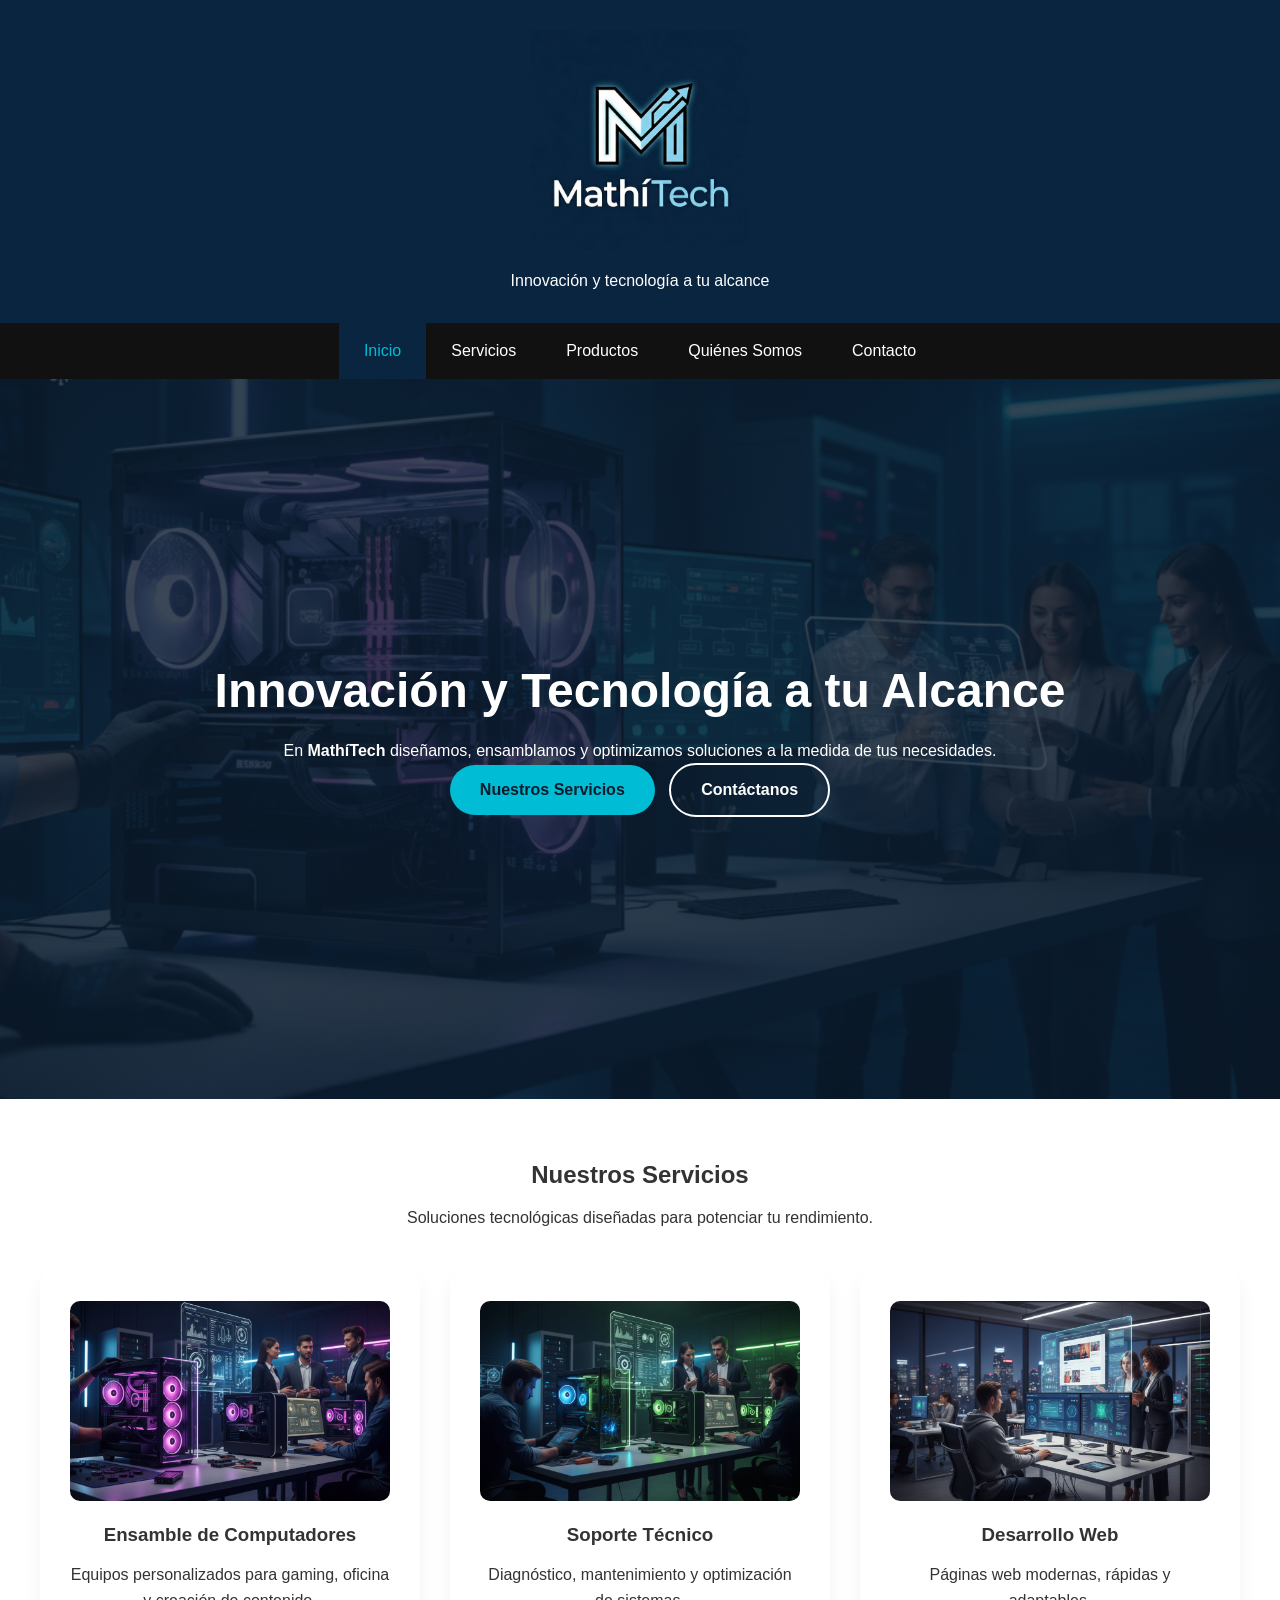
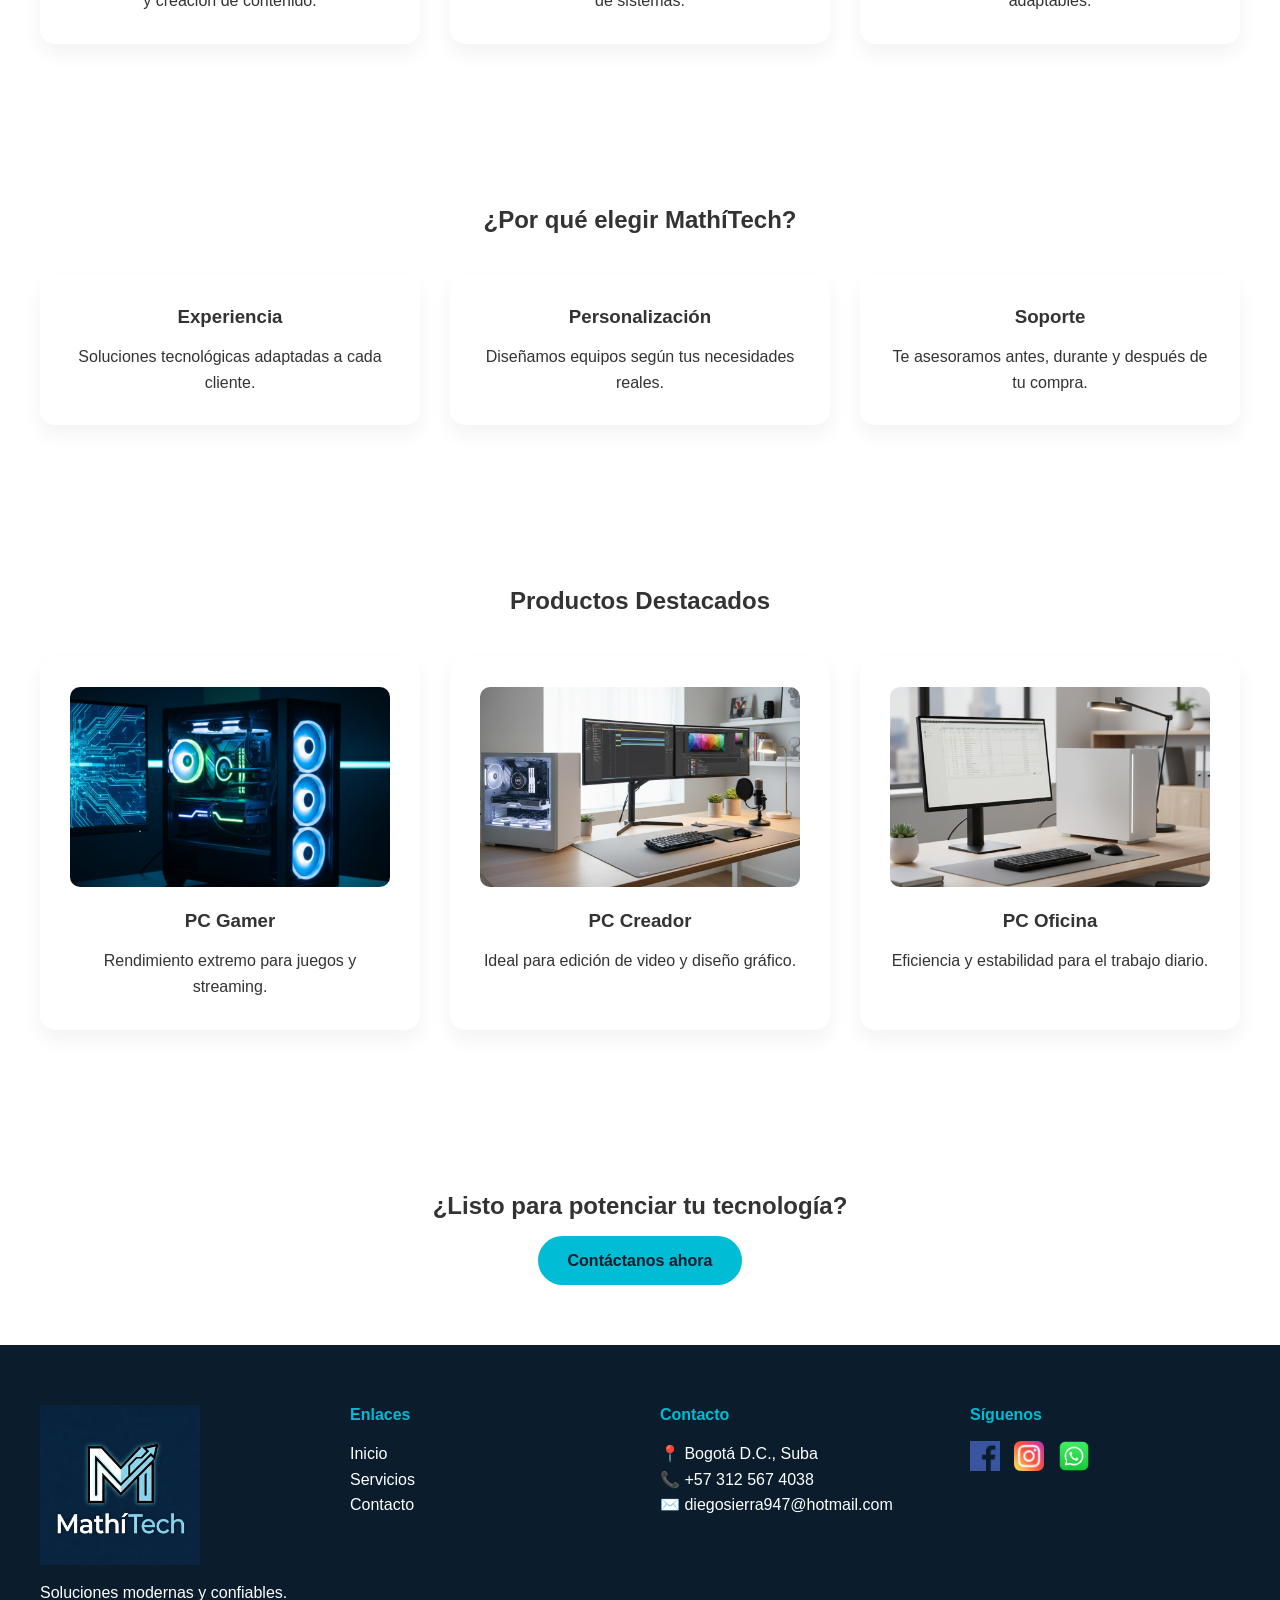
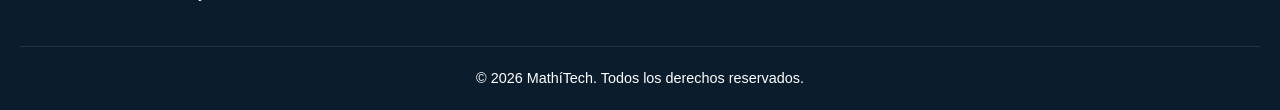
<file: index.html>
<!DOCTYPE html>
<html lang="es">
<head>
    <meta charset="UTF-8">
    <meta name="viewport" content="width=device-width, initial-scale=1.0">
    <meta name="description" content="MathíTech ofrece soluciones tecnológicas, venta de computadores y asesoría especializada.">
    <!-- Título unificado con la marca -->
    <title>MathíTech | Inicio</title>
    <link rel="stylesheet" href="css/estilos.css">
</head>
<body>

<header class="header">
    <!-- Ruta de imagen optimizada (asegúrate de renombrar el archivo a logo-azul.png) -->
    <img src="imagenes/logo-azul.png" alt="Logo MathíTech" class="logo">
    <p>Innovación y tecnología a tu alcance</p>
</header>

<nav>
    <ul>
        <li><a href="index.html" class="activo">Inicio</a></li>
        <li><a href="servicios.html">Servicios</a></li>
        <li><a href="productos.html">Productos</a></li>
        <li><a href="nosotros.html">Quiénes Somos</a></li>
        <li><a href="contacto.html">Contacto</a></li>
    </ul>
</nav>

<main>
    <!-- HERO SECTION: Título principal H1 aquí para SEO -->
    <section class="hero">
        <div class="hero-content">
            <h1>Innovación y Tecnología a tu Alcance</h1>
            <p>En <strong>MathíTech</strong> diseñamos, ensamblamos y optimizamos soluciones a la medida de tus necesidades.</p>
            <div class="hero-buttons">
                <a href="servicios.html" class="btn primary">Nuestros Servicios</a>
                <a href="contacto.html" class="btn secondary">Contáctanos</a>
            </div>
        </div>
    </section>

    <!-- SERVICIOS HOME -->
    <section class="services-home fade-up">
        <h2>Nuestros Servicios</h2>
        <p class="section-intro">Soluciones tecnológicas diseñadas para potenciar tu rendimiento.</p>
        <div class="services-grid">
            <div class="service-card">
                <img src="imagenes/servicios-armePC.png" alt="Ensamble de PCs">
                <h3>Ensamble de Computadores</h3>
                <p>Equipos personalizados para gaming, oficina y creación de contenido.</p>
            </div>
            <div class="service-card">
                <img src="imagenes/servicios-soporteTecnicoPC.png" alt="Soporte Técnico">
                <h3>Soporte Técnico</h3>
                <p>Diagnóstico, mantenimiento y optimización de sistemas.</p>
            </div>
            <div class="service-card">
                <img src="imagenes/servicios-desarrolloWEB.png" alt="Desarrollo Web">
                <h3>Desarrollo Web</h3>
                <p>Páginas web modernas, rápidas y adaptables.</p>
            </div>
        </div>
    </section>

    <!-- POR QUÉ ELEGIRNOS -->
    <section class="why-us fade-up">
        <h2>¿Por qué elegir MathíTech?</h2>
        <div class="why-grid">
            <div class="why-item">
                <h3>Experiencia</h3>
                <p>Soluciones tecnológicas adaptadas a cada cliente.</p>
            </div>
            <div class="why-item">
                <h3>Personalización</h3>
                <p>Diseñamos equipos según tus necesidades reales.</p>
            </div>
            <div class="why-item">
                <h3>Soporte</h3>
                <p>Te asesoramos antes, durante y después de tu compra.</p>
            </div>
        </div>
    </section>

    <!-- PRODUCTOS DESTACADOS -->
    <section class="products-home fade-up">
        <h2>Productos Destacados</h2>
        <div class="products-grid">
            <div class="product-card">
                <img src="imagenes/PC-Gamer.png" alt="PC Gamer">
                <h3>PC Gamer</h3>
                <p>Rendimiento extremo para juegos y streaming.</p>
            </div>
            <div class="product-card">
                <img src="imagenes/PC-Profesionales.png" alt="PC Profesional">
                <h3>PC Creador</h3>
                <p>Ideal para edición de video y diseño gráfico.</p>
            </div>
            <div class="product-card">
                <img src="imagenes/PC-Oficina.png" alt="PC Oficina">
                <h3>PC Oficina</h3>
                <p>Eficiencia y estabilidad para el trabajo diario.</p>
            </div>
        </div>
    </section>

    <section class="cta">
        <h2>¿Listo para potenciar tu tecnología?</h2>
        <a href="contacto.html" class="btn primary">Contáctanos ahora</a>
    </section>
</main>

<footer class="footer">
    <div class="footer-container">
        <div class="footer-brand">
            <img src="imagenes/logo-azul.png" alt="MathíTech Logo">
            <p>Soluciones modernas y confiables.</p>
        </div>
        <div class="footer-links">
            <h4>Enlaces</h4>
            <ul>
                <li><a href="index.html">Inicio</a></li>
                <li><a href="servicios.html">Servicios</a></li>
                <li><a href="contacto.html">Contacto</a></li>
            </ul>
        </div>
        <div class="footer-contact">
            <h4>Contacto</h4>
            <p>📍 Bogotá D.C., Suba</p>
            <p>📞 +57 312 567 4038</p>
            <!-- Correo corregido -->
            <p>✉️ diegosierra947@hotmail.com</p>
        </div>
        <div class="footer-social">
            <h4>Síguenos</h4>
            <div class="social-icons">
                <a href="https://www.facebook.com/share/14fwB543ReG/?mibextid=wwXIfr"><img src="imagenes/facebook.png" alt="Facebook"></a>
                <a href="https://www.instagram.com/mathitech_oficial/"><img src="imagenes/instagram.png" alt="Instagram"></a>
                <a href="https://wa.me/message/FHLBMH5H4HIVG1"><img src="imagenes/whatsapp.png" alt="WhatsApp"></a>
            </div>
        </div>
    </div>
    <div class="footer-bottom">
        <p>© 2026 MathíTech. Todos los derechos reservados.</p>
    </div>
</footer>

</body>
</html>
</file>
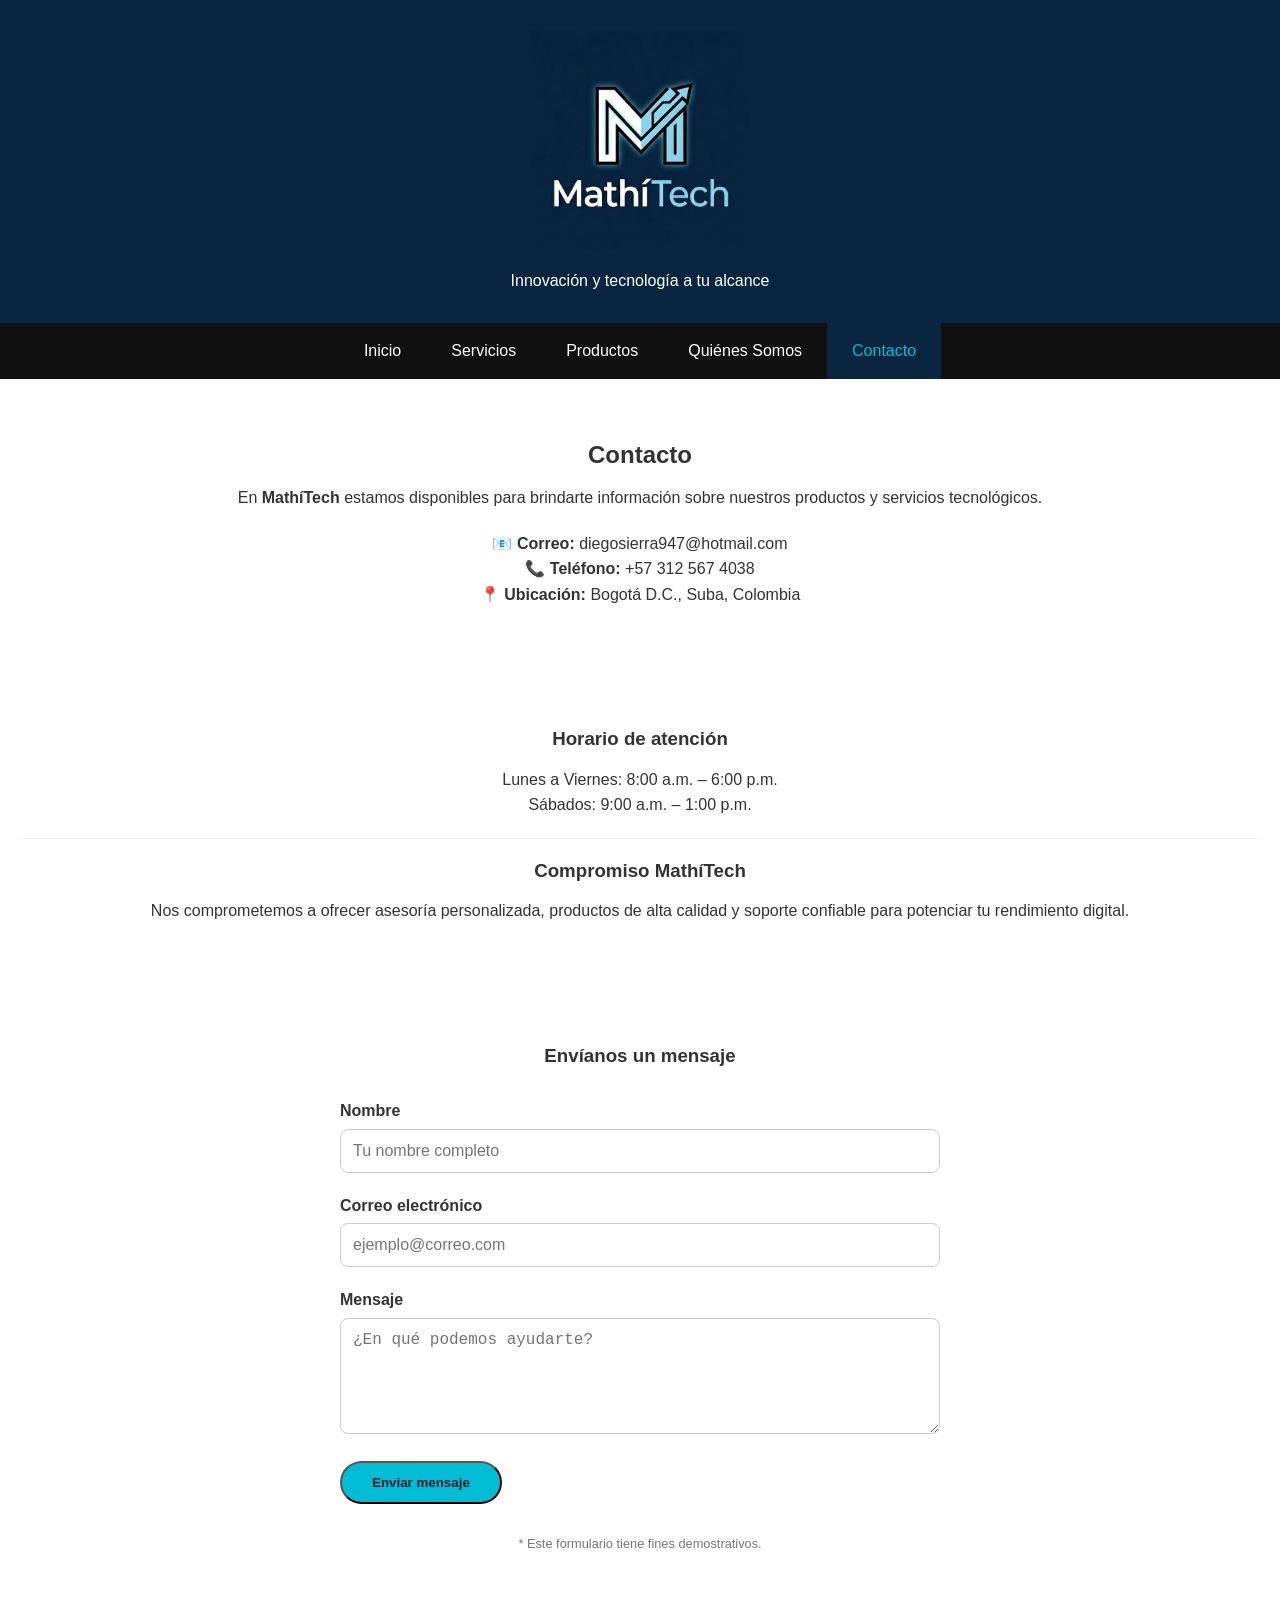
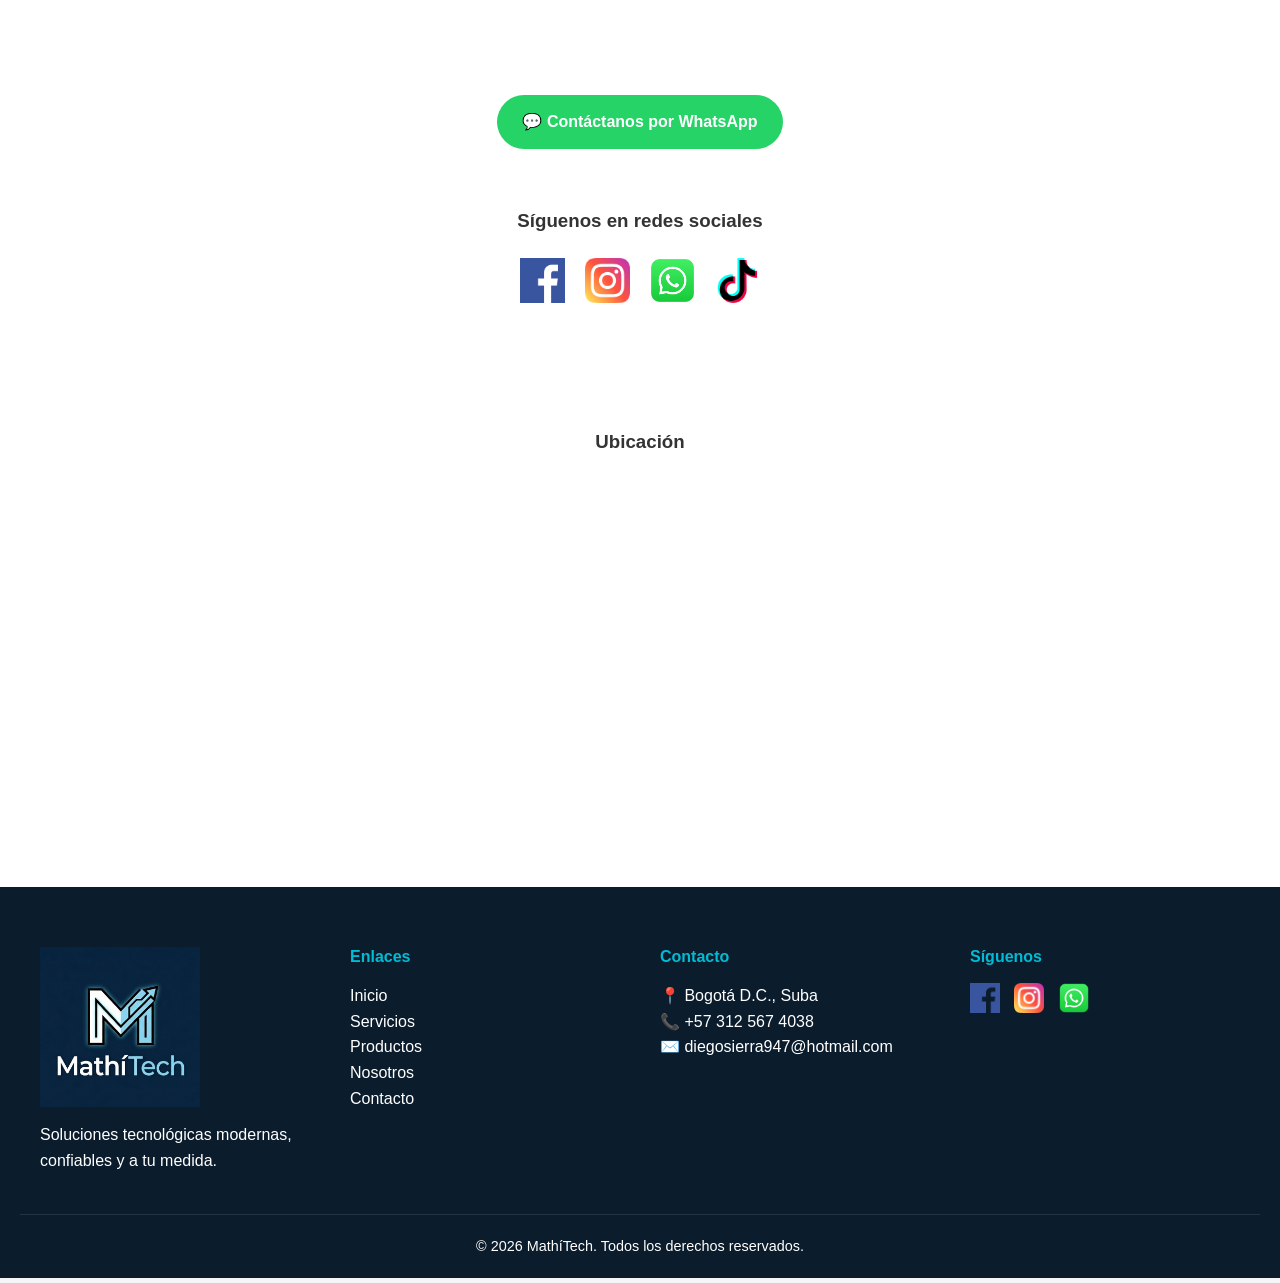
<file: contacto.html>
<!-- 
    Archivo: contacto.html
    Proyecto: MathíTech - Sistema de Información
    Descripción: Página de contacto para comunicación con los clientes.
-->

<!DOCTYPE html>
<html lang="es">
<head>
    <meta charset="UTF-8">
    <meta name="viewport" content="width=device-width, initial-scale=1.0">
    <meta name="description" content="MathíTech ofrece soluciones tecnológicas, venta de computadores y asesoría especializada.">
    
    <!-- Título de la página unificado -->
    <title>MathíTech | Contacto</title>

    <!-- Enlace a la hoja de estilos CSS -->
    <link rel="stylesheet" href="css/estilos.css">
</head>
<body>

<header class="header">
    <!-- Logo unificado sin espacios conflictivos -->
    <img src="imagenes/logo-azul.png" alt="Logo MathíTech" class="logo">
    <p>Innovación y tecnología a tu alcance</p>
</header>

<nav>
    <ul>
        <li><a href="index.html">Inicio</a></li>
        <li><a href="servicios.html">Servicios</a></li>
        <li><a href="productos.html">Productos</a></li>
        <li><a href="nosotros.html">Quiénes Somos</a></li>
        <li><a href="contacto.html" class="activo">Contacto</a></li>
    </ul>
</nav>

<main>

    <!-- INFORMACIÓN DE CONTACTO -->
    <section class="fade-up">
        <h2>Contacto</h2>
        <p>
            En <strong>MathíTech</strong> estamos disponibles para brindarte información sobre
            nuestros productos y servicios tecnológicos.
        </p>

        <ul style="list-style: none; padding: 0; margin-top: 20px;">
            <li>📧 <strong>Correo:</strong> diegosierra947@hotmail.com</li>
            <li>📞 <strong>Teléfono:</strong> +57 312 567 4038</li>
            <li>📍 <strong>Ubicación:</strong> Bogotá D.C., Suba, Colombia</li>
        </ul>
    </section>

    <!-- HORARIO Y COMPROMISO -->
    <section class="fade-up">
        <h3>Horario de atención</h3>
        <p>Lunes a Viernes: 8:00 a.m. – 6:00 p.m.</p>
        <p>Sábados: 9:00 a.m. – 1:00 p.m.</p>
        
        <hr style="margin: 20px 0; border: 0; border-top: 1px solid #eee;">
        
        <h3>Compromiso MathíTech</h3>
        <p>
            Nos comprometemos a ofrecer asesoría personalizada, productos de alta 
            calidad y soporte confiable para potenciar tu rendimiento digital.
        </p>
    </section>

    <!-- FORMULARIO DE CONTACTO -->
    <section class="fade-up">
        <h3>Envíanos un mensaje</h3>
        <form class="contact-form">
            <div class="form-group">
                <label for="nombre">Nombre</label>
                <input type="text" id="nombre" name="nombre" placeholder="Tu nombre completo" required>
            </div>

            <div class="form-group">
                <label for="correo">Correo electrónico</label>
                <input type="email" id="correo" name="correo" placeholder="ejemplo@correo.com" required>
            </div>

            <div class="form-group">
                <label for="mensaje">Mensaje</label>
                <textarea id="mensaje" name="mensaje" rows="5" placeholder="¿En qué podemos ayudarte?" required></textarea>
            </div>

            <button type="submit" class="btn primary">Enviar mensaje</button>
        </form>
        <p class="nota-formulario" style="margin-top: 15px; font-size: 0.8rem; color: #777;">
            * Este formulario tiene fines demostrativos.
        </p>
    </section>

    <!-- CANALES DIRECTOS Y REDES -->
    <section class="fade-up">
        <a href="https://wa.me/573125674038" class="btn-whatsapp" target="_blank">
            💬 Contáctanos por WhatsApp
        </a>

        <div class="contact-social" style="margin-top: 40px;">
            <h3>Síguenos en redes sociales</h3>
            <div class="contact-social-icons">
                <a href="https://www.facebook.com/share/1DZEGYe4md/" target="_blank">
                    <img src="imagenes/facebook.png" alt="Facebook MathíTech">
                </a>
                <a href="https://www.instagram.com/sierrad_0727" target="_blank">
                    <img src="imagenes/instagram.png" alt="Instagram MathíTech">
                </a>
                <a href="https://wa.me/573125674038" target="_blank">
                    <img src="imagenes/whatsapp.png" alt="WhatsApp MathíTech">
                </a>
                <a href="https://www.tiktok.com/@sierrad0727" target="_blank">
                    <img src="imagenes/tik-tok.png" alt="TikTok MathíTech">
                </a>
            </div>
        </div>
    </section>

    <!-- UBICACIÓN -->
    <section class="fade-up">
        <h3>Ubicación</h3>
        <iframe
            src="https://www.google.com/maps/embed?pb=!1m18!1m12!1m3!1d9947.333949888376!2d-74.07665150323078!3d4.734241229726935!2m3!1f0!2f0!3f0!3m2!1i1024!2i768!4f13.1!3m3!1m2!1s0x8e3f851ad0f7b359%3A0x1bbf1d37a621faf2!2sEspol!5e0!3m2!1ses!2sco!4v1767321752265!5m2!1ses!2sco"
            width="100%"
            height="350"
            style="border:0; border-radius: 15px;"
            allowfullscreen=""
            loading="lazy">
        </iframe>
    </section>

</main>

<footer class="footer">
    <div class="footer-container">
        <div class="footer-brand">
            <img src="imagenes/logo-azul.png" alt="MathíTech Logo">
            <p>Soluciones tecnológicas modernas, confiables y a tu medida.</p>
        </div>

        <div class="footer-links">
            <h4>Enlaces</h4>
            <ul>
                <li><a href="index.html">Inicio</a></li>
                <li><a href="servicios.html">Servicios</a></li>
                <li><a href="productos.html">Productos</a></li>
                <li><a href="nosotros.html">Nosotros</a></li>
                <li><a href="contacto.html">Contacto</a></li>
            </ul>
        </div>

        <div class="footer-contact">
            <h4>Contacto</h4>
            <p>📍 Bogotá D.C., Suba</p>
            <p>📞 +57 312 567 4038</p>
            <p>✉️ diegosierra947@hotmail.com</p>
        </div>

        <div class="footer-social">
            <h4>Síguenos</h4>
            <div class="social-icons">
                <a href="#"><img src="imagenes/facebook.png" alt="Facebook"></a>
                <a href="#"><img src="imagenes/instagram.png" alt="Instagram"></a>
                <a href="#"><img src="imagenes/whatsapp.png" alt="WhatsApp"></a>
            </div>
        </div>
    </div>

    <div class="footer-bottom">
        <p>© 2026 MathíTech. Todos los derechos reservados.</p>
    </div>
</footer>

</body>
</html>
</file>
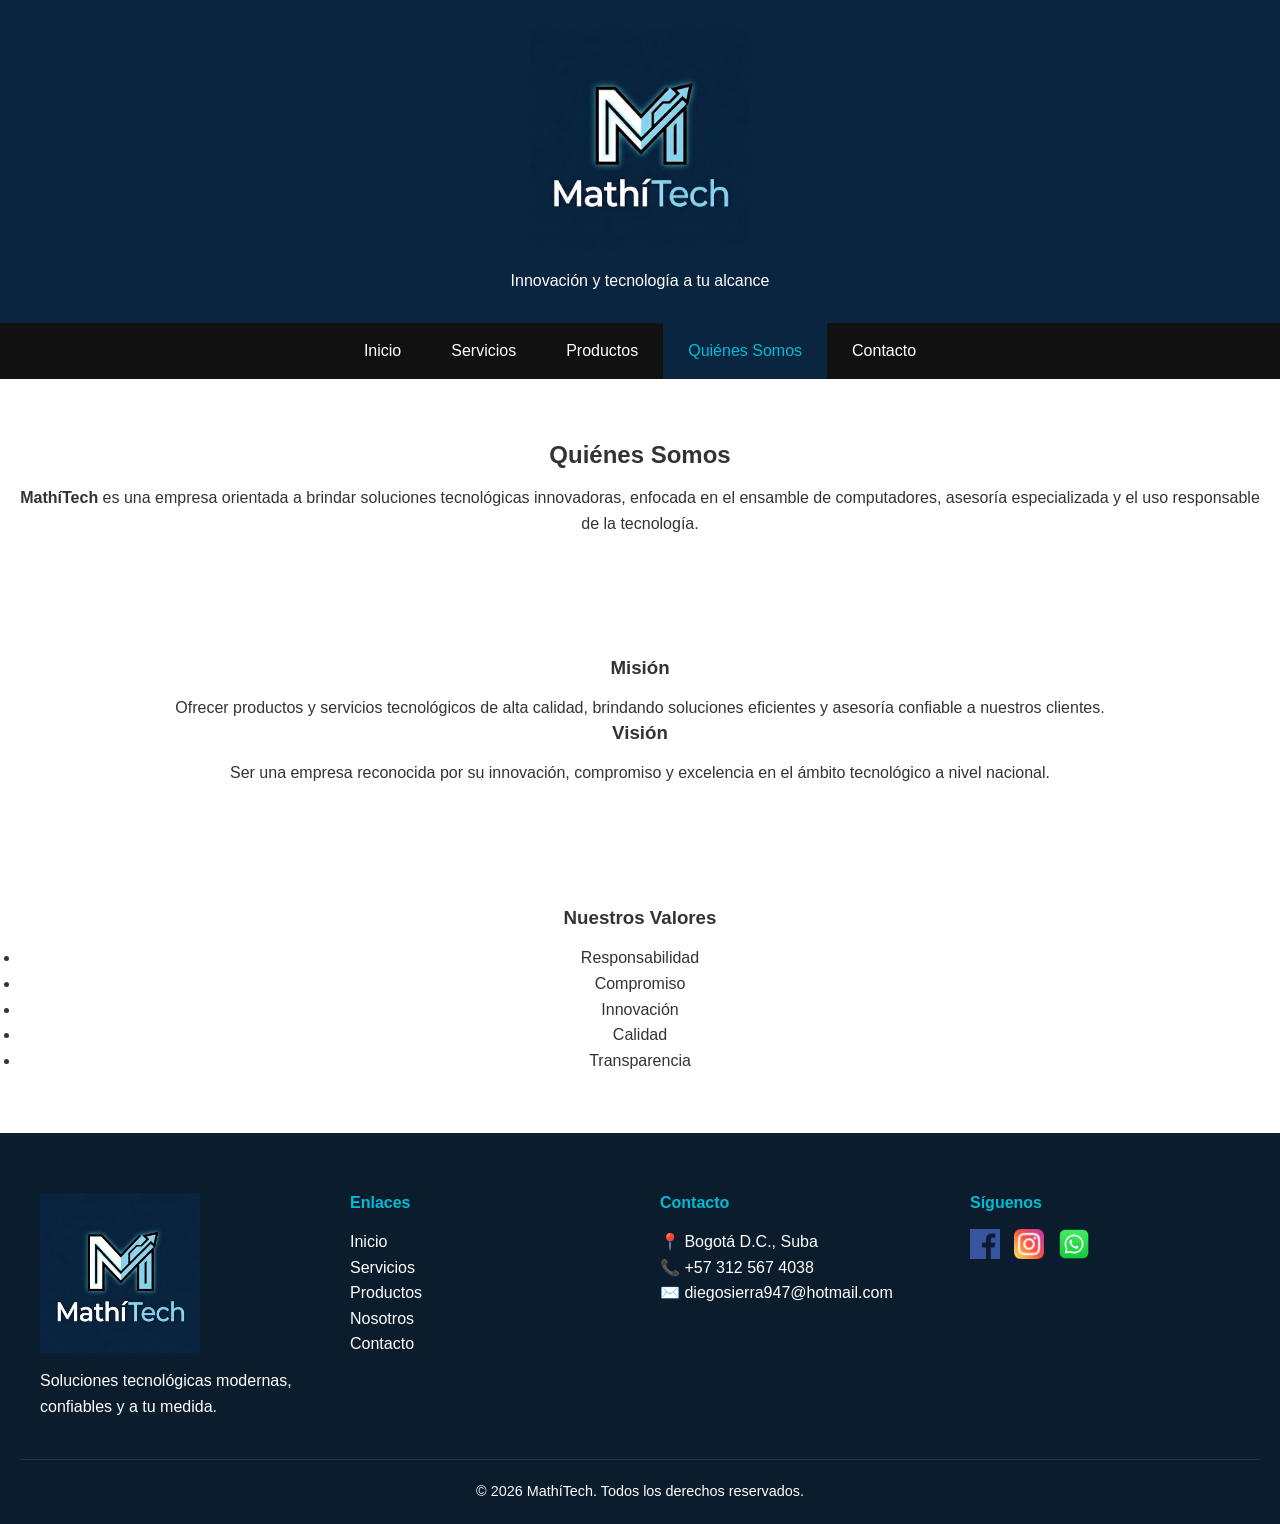
<file: nosotros.html>
<!-- 
    Archivo: nosotros.html
    Proyecto: MathíTech - Sistema de Información
    Descripción: Página informativa sobre la empresa, su misión, visión y valores.
-->

<!DOCTYPE html>
<html lang="es">
<head>
    <meta charset="UTF-8">
    <meta name="viewport" content="width=device-width, initial-scale=1.0">
    <meta name="description" content="MathíTech ofrece soluciones tecnológicas, venta de computadores y asesoría especializada.">

    <!-- Título de la página unificado -->
    <title>MathíTech | Quiénes Somos</title>

    <!-- Enlace a la hoja de estilos CSS -->
    <link rel="stylesheet" href="css/estilos.css">
</head>
<body>

<header class="header">
    <!-- Logo unificado sin espacios conflictivos -->
    <img src="imagenes/logo-azul.png" alt="Logo MathíTech" class="logo">
    <p>Innovación y tecnología a tu alcance</p>
</header>

<nav>
    <ul>
        <li><a href="index.html">Inicio</a></li>
        <li><a href="servicios.html">Servicios</a></li>
        <li><a href="productos.html">Productos</a></li>
        <li><a href="nosotros.html" class="activo">Quiénes Somos</a></li>
        <li><a href="contacto.html">Contacto</a></li>
    </ul>
</nav>

<main>
    <!-- QUIÉNES SOMOS -->
    <section class="fade-up">
        <h2>Quiénes Somos</h2>
        <p>
            <strong>MathíTech</strong> es una empresa orientada a brindar soluciones tecnológicas
            innovadoras, enfocada en el ensamble de computadores, asesoría
            especializada y el uso responsable de la tecnología.
        </p>
    </section>

    <!-- MISIÓN Y VISIÓN -->
    <section class="mision-vision fade-up">
        <div class="mv-card">
            <h3>Misión</h3>
            <p>
                Ofrecer productos y servicios tecnológicos de alta calidad,
                brindando soluciones eficientes y asesoría confiable a nuestros
                clientes.
            </p>
        </div>

        <div class="mv-card">
            <h3>Visión</h3>
            <p>
                Ser una empresa reconocida por su innovación, compromiso y
                excelencia en el ámbito tecnológico a nivel nacional.
            </p>
        </div>
    </section>

    <!-- VALORES -->
    <section class="fade-up">
        <h3>Nuestros Valores</h3>
        <ul class="valores-lista">
            <li>Responsabilidad</li>
            <li>Compromiso</li>
            <li>Innovación</li>
            <li>Calidad</li>
            <li>Transparencia</li>
        </ul>
    </section>
</main>

<footer class="footer">
    <div class="footer-container">
        <div class="footer-brand">
            <img src="imagenes/logo-azul.png" alt="MathíTech Logo">
            <p>Soluciones tecnológicas modernas, confiables y a tu medida.</p>
        </div>

        <div class="footer-links">
            <h4>Enlaces</h4>
            <ul>
                <li><a href="index.html">Inicio</a></li>
                <li><a href="servicios.html">Servicios</a></li>
                <li><a href="productos.html">Productos</a></li>
                <li><a href="nosotros.html">Nosotros</a></li>
                <li><a href="contacto.html">Contacto</a></li>
            </ul>
        </div>

        <div class="footer-contact">
            <h4>Contacto</h4>
            <p>📍 Bogotá D.C., Suba</p>
            <p>📞 +57 312 567 4038</p>
            <!-- Correo corregido -->
            <p>✉️ diegosierra947@hotmail.com</p>
        </div>

        <div class="footer-social">
            <h4>Síguenos</h4>
            <div class="social-icons">
                <a href="https://www.facebook.com/share/1DZEGYe4md/" aria-label="Facebook">
                    <img src="imagenes/facebook.png" alt="Facebook">
                </a>
                <a href="https://www.instagram.com/sierrad_0727" aria-label="Instagram">
                    <img src="imagenes/instagram.png" alt="Instagram">
                </a>
                <a href="https://wa.me/573125674038" aria-label="WhatsApp">
                    <img src="imagenes/whatsapp.png" alt="WhatsApp">
                </a>
            </div>
        </div>
    </div>

    <div class="footer-bottom">
        <p>© 2026 MathíTech. Todos los derechos reservados.</p>
    </div>
</footer>

</body>
</html>
</file>
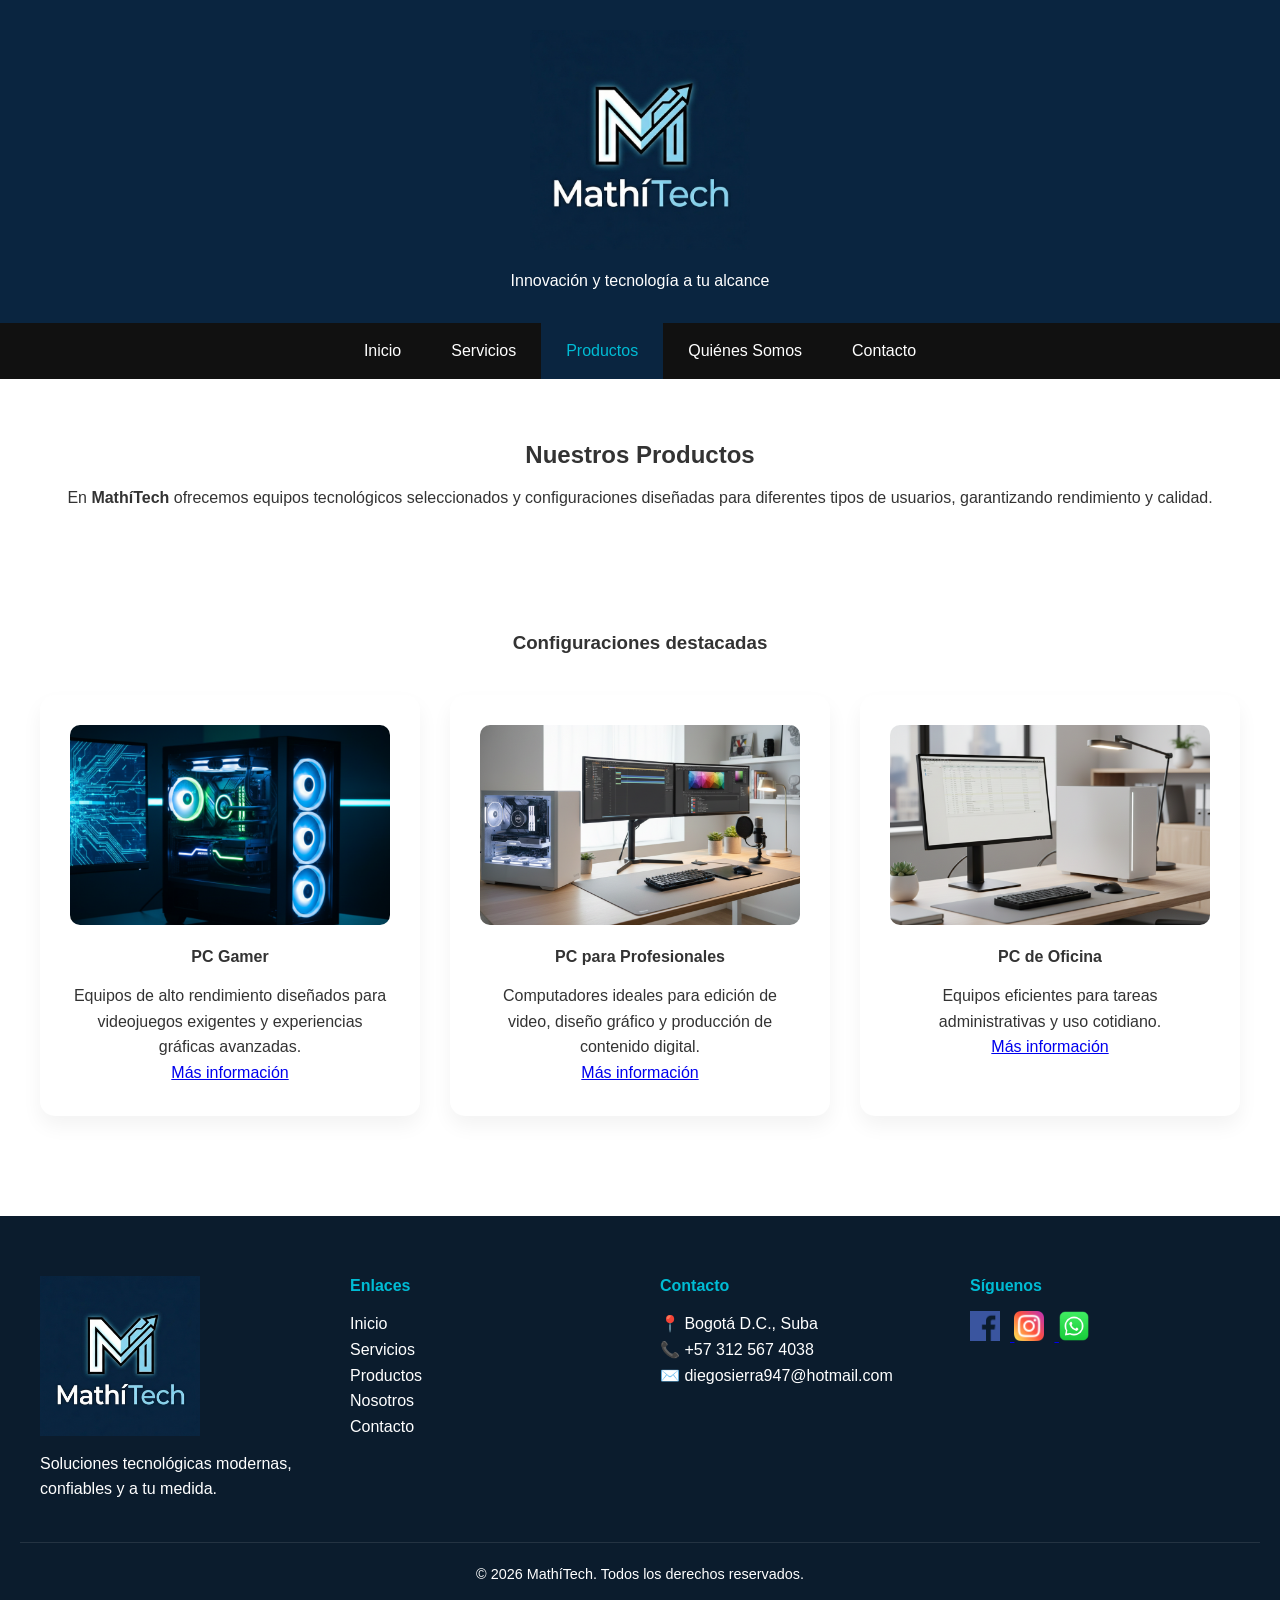
<file: productos.html>
<!-- 
    Archivo: productos.html
    Proyecto: MathíTech - Sistema de Información
    Descripción: Página donde se presentan los productos y configuraciones ofrecidas.
-->

<!DOCTYPE html>
<html lang="es">
<head>
    <meta charset="UTF-8">
    <meta name="viewport" content="width=device-width, initial-scale=1.0">
    <meta name="description" content="MathíTech ofrece soluciones tecnológicas, venta de computadores y asesoría especializada.">

    <!-- Título de la página unificado -->
    <title>MathíTech | Productos</title>

    <!-- Enlace a la hoja de estilos CSS -->
    <link rel="stylesheet" href="css/estilos.css">
</head>
<body>

<header class="header">
    <!-- Logo unificado (Asegúrate de usar el nombre de archivo sin espacios dobles) -->
    <img src="imagenes/logo-azul.png" alt="Logo MathíTech" class="logo">
    <p>Innovación y tecnología a tu alcance</p>
</header>

<nav>
    <ul>
        <li><a href="index.html">Inicio</a></li>
        <li><a href="servicios.html">Servicios</a></li>
        <li><a href="productos.html" class="activo">Productos</a></li>
        <li><a href="nosotros.html">Quiénes Somos</a></li>
        <li><a href="contacto.html">Contacto</a></li>
    </ul>
</nav>

<main>
    <!-- SECCIÓN INTRODUCTORIA -->
    <section class="fade-up">
        <h2>Nuestros Productos</h2>
        <p>
            En <strong>MathíTech</strong> ofrecemos equipos tecnológicos seleccionados y
            configuraciones diseñadas para diferentes tipos de usuarios,
            garantizando rendimiento y calidad.
        </p>
    </section>

    <!-- LISTADO DE PRODUCTOS -->
    <section class="products-home fade-up">
        <h3>Configuraciones destacadas</h3>

        <div class="products-grid">
            <!-- Tarjeta PC Gamer -->
            <div class="product-card">
                <img src="imagenes/PC-Gamer.png" alt="PC Gamer MathíTech">
                <h4>PC Gamer</h4>
                <p>
                    Equipos de alto rendimiento diseñados para videojuegos exigentes
                    y experiencias gráficas avanzadas.
                </p>
                <a href="https://es.wikipedia.org/wiki/PC_Gamer" class="btn-link" target="_blank">Más información</a>
            </div>

            <!-- Tarjeta PC Profesional -->
            <div class="product-card">
                <img src="imagenes/PC-Profesionales.png" alt="PC para profesionales">
                <h4>PC para Profesionales</h4>
                <p>
                    Computadores ideales para edición de video, diseño gráfico y
                    producción de contenido digital.
                </p>
                <a href="https://es.wikipedia.org/wiki/Edici%C3%B3n_de_video" class="btn-link" target="_blank">Más información</a>
            </div>

            <!-- Tarjeta PC Oficina -->
            <div class="product-card">
                <img src="imagenes/PC-Oficina.png" alt="PC de oficina MathíTech">
                <h4>PC de Oficina</h4>
                <p>
                    Equipos eficientes para tareas administrativas y uso cotidiano.
                </p>
                <a href="https://es.wikipedia.org/wiki/Computadora_personal" class="btn-link" target="_blank">Más información</a>
            </div>
        </div>
    </section>
</main>

<footer class="footer">
    <div class="footer-container">
        <div class="footer-brand">
            <img src="imagenes/logo-azul.png" alt="MathíTech Logo">
            <p>Soluciones tecnológicas modernas, confiables y a tu medida.</p>
        </div>

        <div class="footer-links">
            <h4>Enlaces</h4>
            <ul>
                <li><a href="index.html">Inicio</a></li>
                <li><a href="servicios.html">Servicios</a></li>
                <li><a href="productos.html">Productos</a></li>
                <li><a href="nosotros.html">Nosotros</a></li>
                <li><a href="contacto.html">Contacto</a></li>
            </ul>
        </div>

        <div class="footer-contact">
            <h4>Contacto</h4>
            <p>📍 Bogotá D.C., Suba</p>
            <p>📞 +57 312 567 4038</p>
            <!-- Correo corregido -->
            <p>✉️ diegosierra947@hotmail.com</p>
        </div>

        <div class="footer-social">
            <h4>Síguenos</h4>
            <div class="social-icons">
                <a href="https://www.facebook.com/share/1DZEGYe4md/" aria-label="Facebook">
                    <img src="imagenes/facebook.png" alt="Facebook">
                </a>
                <a href="https://www.instagram.com/mathitech_oficial/" aria-label="Instagram">
                    <img src="imagenes/instagram.png" alt="Instagram">
                </a>
                <a href="https://wa.me/573125674038" aria-label="WhatsApp">
                    <img src="imagenes/whatsapp.png" alt="WhatsApp">
                </a>
            </div>
        </div>
    </div>

    <div class="footer-bottom">
        <p>© 2026 MathíTech. Todos los derechos reservados.</p>
    </div>
</footer>

</body>
</html>
</file>
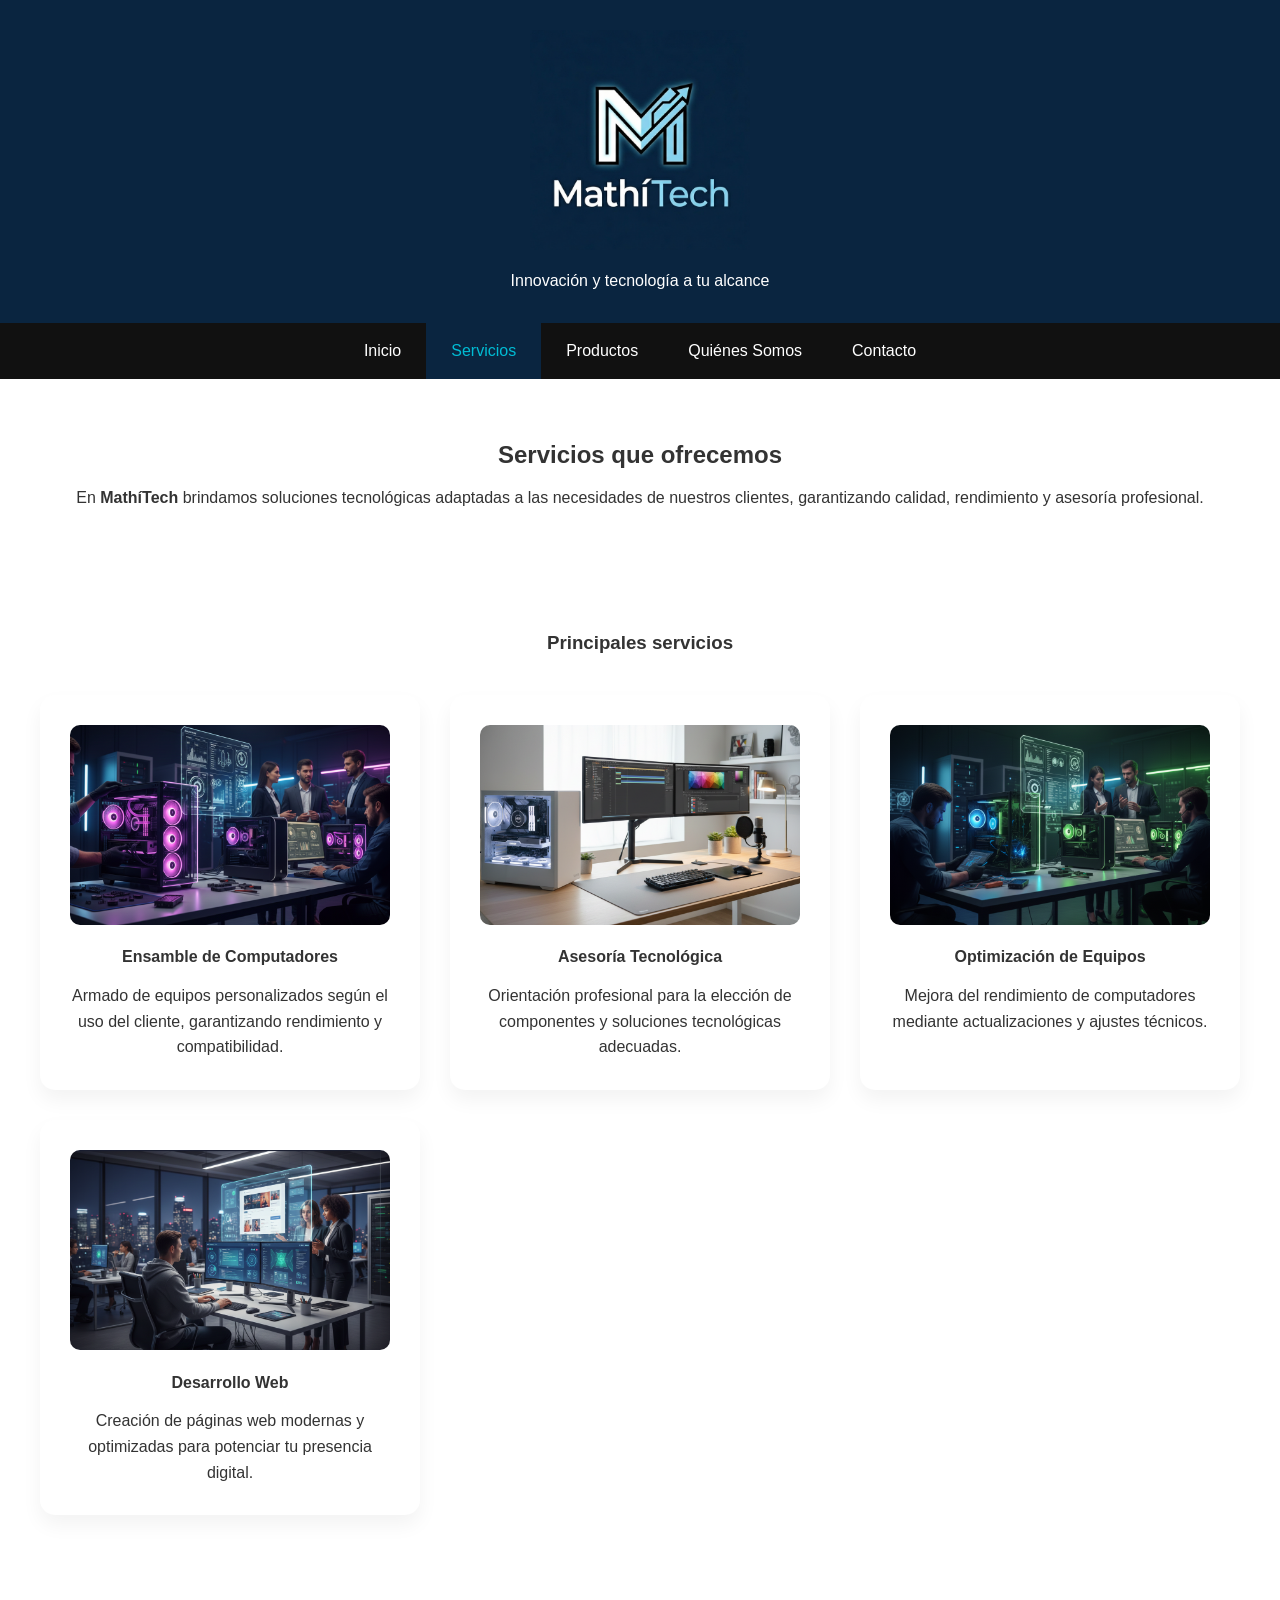
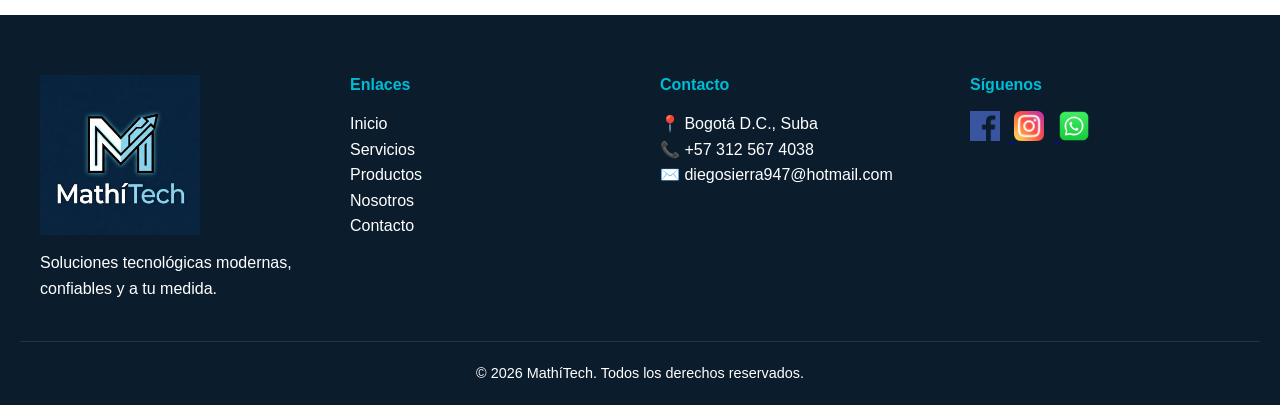
<file: servicios.html>
<!-- 
    Archivo: servicios.html
    Proyecto: MathíTech - Sistema de Información
    Descripción: Página donde se presentan los servicios que ofrece la empresa.
-->

<!DOCTYPE html>
<html lang="es">
<head>
    <meta charset="UTF-8">
    <meta name="viewport" content="width=device-width, initial-scale=1.0">
    <meta name="description" content="MathíTech ofrece soluciones tecnológicas, venta de computadores y asesoría especializada.">
    
    <!-- Título unificado -->
    <title>MathíTech | Servicios</title>

    <!-- Enlace a la hoja de estilos CSS -->
    <link rel="stylesheet" href="css/estilos.css">
</head>
<body>

<header class="header">
    <!-- Logo unificado (Asegúrate de renombrar el archivo a logo-azul.png) -->
    <img src="imagenes/logo-azul.png" alt="Logo MathíTech" class="logo">
    <p>Innovación y tecnología a tu alcance</p>
</header>

<nav>
    <ul>
        <li><a href="index.html">Inicio</a></li>
        <li><a href="servicios.html" class="activo">Servicios</a></li>
        <li><a href="productos.html">Productos</a></li>
        <li><a href="nosotros.html">Quiénes Somos</a></li>
        <li><a href="contacto.html">Contacto</a></li>
    </ul>
</nav>

<main>
    <!-- SECCIÓN INTRODUCTORIA -->
    <section class="fade-up">
        <h2>Servicios que ofrecemos</h2>
        <p>
            En <strong>MathíTech</strong> brindamos soluciones tecnológicas adaptadas a las
            necesidades de nuestros clientes, garantizando calidad,
            rendimiento y asesoría profesional.
        </p>
    </section>

    <!-- LISTADO DE SERVICIOS -->
    <section class="services-home fade-up">
        <h3>Principales servicios</h3>

        <div class="services-grid">
            <!-- Ensamble -->
            <div class="service-card">
                <img src="imagenes/servicios-armePC.png" alt="Ensamble de PCs">
                <h4>Ensamble de Computadores</h4>
                <p>
                    Armado de equipos personalizados según el uso del cliente,
                    garantizando rendimiento y compatibilidad.
                </p>
            </div>

            <!-- Asesoría -->
            <div class="service-card">
                <img src="imagenes/PC-Profesionales.png" alt="Asesoría">
                <h4>Asesoría Tecnológica</h4>
                <p>
                    Orientación profesional para la elección de componentes y
                    soluciones tecnológicas adecuadas.
                </p>
            </div>

            <!-- Optimización -->
            <div class="service-card">
                <img src="imagenes/servicios-soporteTecnicoPC.png" alt="Soporte">
                <h4>Optimización de Equipos</h4>
                <p>
                    Mejora del rendimiento de computadores mediante actualizaciones
                    y ajustes técnicos.
                </p>
            </div>

            <!-- Desarrollo Web (Agregado para coincidir con tu index) -->
            <div class="service-card">
                <img src="imagenes/servicios-desarrolloWEB.png" alt="Desarrollo Web">
                <h4>Desarrollo Web</h4>
                <p>
                    Creación de páginas web modernas y optimizadas para potenciar 
                    tu presencia digital.
                </p>
            </div>
        </div>
    </section>
</main>

<footer class="footer">
    <div class="footer-container">
        <div class="footer-brand">
            <img src="imagenes/logo-azul.png" alt="MathíTech Logo">
            <p>Soluciones tecnológicas modernas, confiables y a tu medida.</p>
        </div>

        <div class="footer-links">
            <h4>Enlaces</h4>
            <ul>
                <li><a href="index.html">Inicio</a></li>
                <li><a href="servicios.html">Servicios</a></li>
                <li><a href="productos.html">Productos</a></li>
                <li><a href="nosotros.html">Nosotros</a></li>
                <li><a href="contacto.html">Contacto</a></li>
            </ul>
        </div>

        <div class="footer-contact">
            <h4>Contacto</h4>
            <p>📍 Bogotá D.C., Suba</p>
            <p>📞 +57 312 567 4038</p>
            <p>✉️ diegosierra947@hotmail.com</p>
        </div>

        <div class="footer-social">
            <h4>Síguenos</h4>
            <div class="social-icons">
                <a href="https://www.facebook.com/share/1DZEGYe4md/" aria-label="Facebook">
                    <img src="imagenes/facebook.png" alt="Facebook">
                </a>
                <a href="https://www.instagram.com/sierrad_0727" aria-label="Instagram">
                    <img src="imagenes/instagram.png" alt="Instagram">
                </a>
                <a href="https://wa.me/573125674038" aria-label="WhatsApp">
                    <img src="imagenes/whatsapp.png" alt="WhatsApp">
                </a>
            </div>
        </div>
    </div>
    <div class="footer-bottom">
        <p>© 2026 MathíTech. Todos los derechos reservados.</p>
    </div>
</footer>

</body>
</html>
</file>
<file: css/estilos.css>
/* 
    Archivo: estilos.css
    Proyecto: MathíTech - Sistema de Información
    Descripción: Hoja de estilos principal con correcciones de proporciones y diseño.
*/

:root {
    --color-primario: #0a2540;
    --color-secundario: #07b647;
    --color-acento: #00bcd4;
    --color-texto: #333;
    --color-fondo: #f5f5f5;
    --color-blanco: #ffffff;
    --color-oscuro: #0b1c2d;
}

/* ============================= */
/* RESET Y ESTILOS GENERALES     */
/* ============================= */

* {
    margin: 0;
    padding: 0;
    box-sizing: border-box;
}

body {
    font-family: "Segoe UI", Roboto, Arial, sans-serif;
    line-height: 1.6;
    color: var(--color-texto);
    background-color: var(--color-fondo);
}

h1, h2, h3, h4 {
    line-height: 1.3;
    margin-bottom: 15px;
}

section {
    padding: 60px 20px;
    background-color: var(--color-blanco);
    text-align: center;
    scroll-margin-top: 80px;
}

/* ============================= */
/* ANIMACIONES                   */
/* ============================= */

.fade-up {
    opacity: 0;
    transform: translateY(20px);
    animation: fadeUp 0.8s ease forwards;
}

@keyframes fadeUp {
    to {
        opacity: 1;
        transform: translateY(0);
    }
}

/* ============================= */
/* ENCABEZADO Y NAVEGACIÓN       */
/* ============================= */

header {
    background-color: var(--color-primario);
    color: white;
    text-align: center;
    padding: 30px 20px;
}

.logo {
    max-width: 220px; /* Tamaño controlado del logo principal */
    height: auto;
    margin-bottom: 10px;
}

nav {
    background-color: #111;
    position: sticky;
    top: 0;
    z-index: 1000;
}

nav ul {
    list-style: none;
    display: flex;
    justify-content: center;
}

nav ul li a {
    display: block;
    padding: 15px 25px;
    color: white;
    text-decoration: none;
    transition: 0.3s;
}

nav ul li a:hover, nav a.activo {
    background-color: var(--color-primario);
    color: var(--color-acento);
}

/* ============================= */
/* HERO Y BANNERS                */
/* ============================= */

.hero {
    height: 80vh;
    background: linear-gradient(rgba(11, 28, 45, 0.8), rgba(11, 28, 45, 0.8)), 
                url("../imagenes/heroTech.png") center/cover;
    display: flex;
    align-items: center;
    justify-content: center;
    color: white;
    text-align: center;
}

.hero h1 { font-size: 3rem; }

/* ============================= */
/* GRIDS (Servicios y Productos) */
/* ============================= */

.services-grid, .products-grid, .why-grid {
    display: grid;
    grid-template-columns: repeat(auto-fit, minmax(280px, 1fr));
    gap: 30px;
    max-width: 1200px;
    margin: 40px auto;
}

.service-card, .product-card, .why-item {
    background: var(--color-blanco);
    padding: 30px;
    border-radius: 15px;
    box-shadow: 0 10px 20px rgba(0,0,0,0.05);
    transition: 0.3s ease;
}

.service-card:hover, .product-card:hover, .why-item:hover {
    transform: translateY(-10px);
    box-shadow: 0 15px 30px rgba(0,0,0,0.1);
}

.service-card img, .product-card img {
    width: 100%;
    height: 200px;
    object-fit: cover; /* Asegura que las imágenes no se deformen */
    border-radius: 10px;
    margin-bottom: 15px;
}

/* ============================= */
/* BOTONES                       */
/* ============================= */

.btn {
    display: inline-block;
    padding: 12px 30px;
    border-radius: 50px;
    text-decoration: none;
    font-weight: bold;
    transition: 0.3s;
    cursor: pointer;
}

.btn.primary {
    background-color: var(--color-acento);
    color: var(--color-oscuro);
}

.btn.secondary {
    border: 2px solid white;
    color: white;
    margin-left: 10px;
}

.btn-whatsapp {
    display: inline-flex;
    align-items: center;
    background-color: #25d366;
    color: white;
    padding: 14px 25px;
    border-radius: 30px;
    text-decoration: none;
    font-weight: bold;
    margin: 20px 0;
    transition: 0.3s;
}

.btn-whatsapp:hover { transform: scale(1.05); }

/* ============================= */
/* FORMULARIO DE CONTACTO        */
/* ============================= */

.contact-form {
    max-width: 600px;
    margin: 30px auto;
    text-align: left;
}

.form-group {
    margin-bottom: 20px;
}

.form-group label {
    display: block;
    font-weight: bold;
    margin-bottom: 5px;
}

.form-group input, .form-group textarea {
    width: 100%;
    padding: 12px;
    border: 1px solid #ccc;
    border-radius: 8px;
    font-size: 1rem;
}

/* Iconos de Redes en Página Contacto (Corrección) */
.contact-social-icons {
    display: flex;
    justify-content: center;
    gap: 20px;
    margin-top: 25px;
}

.contact-social-icons img {
    width: 45px; /* Tamaño estético */
    height: 45px;
    object-fit: contain;
    transition: 0.3s;
}

/* ============================= */
/* PIE DE PÁGINA (Corrección)    */
/* ============================= */

.footer {
    background-color: var(--color-oscuro);
    color: white;
    padding: 60px 20px 20px;
}

.footer-container {
    display: grid;
    grid-template-columns: repeat(auto-fit, minmax(200px, 1fr));
    gap: 40px;
    max-width: 1200px;
    margin: auto;
    align-items: start;
}

/* Corrección del logo en el Footer */
.footer-brand img {
    max-width: 160px; /* Tamaño reducido para que no domine el espacio */
    height: auto;
    margin-bottom: 15px;
    display: block;
}

.footer h4 {
    color: var(--color-acento);
    margin-bottom: 15px;
}

.footer-links ul { list-style: none; }
.footer-links a { color: white; text-decoration: none; transition: 0.3s; }
.footer-links a:hover { color: var(--color-acento); }

.social-icons img {
    width: 30px;
    margin-right: 10px;
    transition: 0.3s;
}

.footer-bottom {
    text-align: center;
    margin-top: 40px;
    padding-top: 20px;
    border-top: 1px solid rgba(255,255,255,0.1);
    font-size: 0.9rem;
}

/* ============================= */
/* RESPONSIVO                    */
/* ============================= */

@media (max-width: 768px) {
    .hero h1 { font-size: 2.2rem; }
    nav ul { flex-direction: column; text-align: center; }
    nav ul li a { padding: 10px; }
    .btn.secondary { margin: 10px 0 0 0; }
    .footer-container { text-align: center; }
    .footer-brand img { margin: 0 auto 15px; }
    .social-icons { justify-content: center; }
}
</file>
